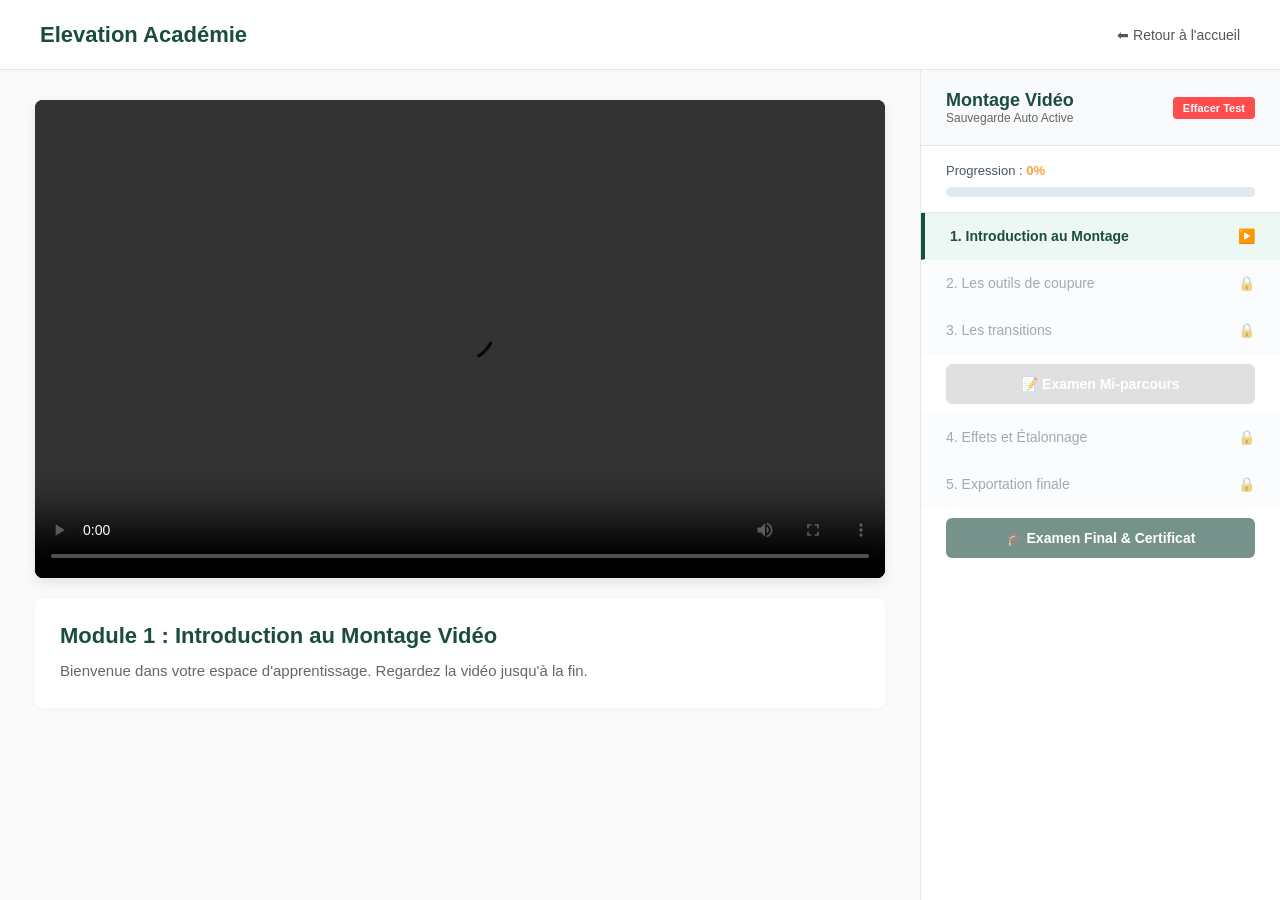
<file: montage-video.html>
<!DOCTYPE html>
<html lang="fr">
<head>
    <meta charset="UTF-8">
    <meta name="viewport" content="width=device-width, initial-scale=1.0">
    <title>Elevation Académie - Espace Cours (Mode Test Final)</title>
    <style>
        * { margin: 0; padding: 0; box-sizing: border-box; font-family: 'Segoe UI', Tahoma, Geneva, Verdana, sans-serif; }
        body { background-color: #f4f7f6; color: #333; display: flex; flex-direction: column; height: 100vh; overflow: hidden; }

        header {
            display: flex;
            justify-content: space-between;
            align-items: center;
            padding: 15px 40px;
            background-color: #ffffff;
            box-shadow: 0 2px 5px rgba(0,0,0,0.05);
            height: 70px;
            width: 100%;
            border-bottom: 1px solid #e2e8f0;
        }
        .logo { font-size: 22px; font-weight: bold; color: #1b4d3e; }
        header a { color: #555; text-decoration: none; font-size: 14px; font-weight: 500; }

        .main-container { display: flex; flex: 1; overflow: hidden; }

        .video-section { flex: 1; display: flex; flex-direction: column; background: #fafafa; overflow-y: auto; padding: 30px; }
        .video-wrapper { width: 100%; max-width: 850px; margin: 0 auto; aspect-ratio: 16/9; background: #000; border-radius: 8px; overflow: hidden; box-shadow: 0 4px 12px rgba(0,0,0,0.1); position: relative; }
        
        video { width: 100%; height: 100%; object-fit: cover; }
        
        .quiz-container { display: none; width: 100%; height: 100%; background: #ffffff; padding: 30px; overflow-y: auto; color: #333; }
        .quiz-container h2 { color: #1b4d3e; margin-bottom: 15px; font-size: 22px; }
        .quiz-question { margin-bottom: 20px; background: #f8fafc; padding: 15px; border-radius: 6px; }
        .quiz-question p { font-weight: 600; margin-bottom: 10px; }
        .quiz-options label { display: block; margin: 8px 0; cursor: pointer; font-size: 14px; }
        .btn-submit-quiz { background: #1b4d3e; color: white; border: none; padding: 10px 20px; border-radius: 5px; cursor: pointer; font-weight: bold; margin-top: 10px; }

        .video-description { width: 100%; max-width: 850px; margin: 20px auto 0 auto; background: white; padding: 25px; border-radius: 8px; box-shadow: 0 2px 8px rgba(0,0,0,0.03); }
        .video-description h1 { font-size: 22px; color: #1b4d3e; margin-bottom: 10px; }
        .video-description p { color: #666; font-size: 15px; line-height: 1.6; }

        .sidebar { width: 360px; background-color: #ffffff; display: flex; flex-direction: column; border-left: 1px solid #e2e8f0; }
        .sidebar-header { padding: 20px 25px; background: #f8fafc; border-bottom: 1px solid #e2e8f0; display: flex; justify-content: space-between; align-items: center; }
        .sidebar-header h2 { font-size: 18px; color: #1b4d3e; }
        
        .btn-reset { background: #ff4d4d; color: white; border: none; padding: 5px 10px; border-radius: 4px; font-size: 11px; cursor: pointer; font-weight: bold; }

        .progression-box { padding: 15px 25px; border-bottom: 1px solid #e2e8f0; background: #fff; }
        .barre-fond { background: #e2e8f0; border-radius: 10px; height: 10px; width: 100%; margin-top: 8px; overflow: hidden; }
        .barre-remplie { background: #ff9f43; height: 0%; width: 0%; transition: width 0.4s ease; }
        
        .liste-lecons { list-style: none; overflow-y: auto; flex: 1; }
        .lecon-item { padding: 15px 25px; border-bottom: 1px solid #f1f5f9; display: flex; align-items: center; justify-content: space-between; }
        .lecon-item.disponible { cursor: pointer; }
        .lecon-item.disponible:hover { background-color: #f8fafc; }
        .lecon-item.active { background-color: #edf7f4; border-left: 4px solid #1b4d3e; }
        .lecon-text { font-size: 14px; color: #475569; font-weight: 500; }
        .lecon-item.active .lecon-text { color: #1b4d3e; font-weight: 600; }
        .lecon-item.bloque { background-color: #f8fafc; opacity: 0.5; }
        .statut-icon { font-size: 14px; }

        .btn-sidebar-examen { background: #ff9f43; color: white; padding: 12px; margin: 10px 25px; border: none; border-radius: 6px; font-weight: bold; cursor: pointer; text-align: center; font-size: 14px; transition: 0.2s; display: block; width: calc(100% - 50px); }
        .btn-sidebar-examen:disabled { background: #ccc; cursor: not-allowed; opacity: 0.6; }
    </style>
</head>
<body>

    <header>
        <div class="logo">Elevation Académie</div>
        <nav><a href="index.html">⬅ Retour à l'accueil</a></nav>
    </header>

    <div class="main-container">
        
        <div class="video-section">
            <div class="video-wrapper">
                <video id="main-player" controls src="https://vjs.zencdn.net/v/oceans.mp4" onended="videoFini()"></video>
                
                <div id="quiz-box" class="quiz-container">
                    <h2 id="quiz-title">Examen Mi-parcours</h2>
                    <div id="quiz-content"></div>
                    <button class="btn-submit-quiz" onclick="verifierQuiz()">Soumettre mes réponses</button>
                </div>
            </div>
            
            <div class="video-description">
                <h1 id="video-title">Module 1 : Introduction au Montage Vidéo</h1>
                <p id="video-text">Bienvenue dans votre espace d'apprentissage. Regardez la vidéo jusqu'à la fin.</p>
            </div>
        </div>

        <div class="sidebar">
            <div class="sidebar-header">
                <div>
                    <h2>Montage Vidéo</h2>
                    <p style="font-size:12px; color:#666;">Sauvegarde Auto Active</p>
                </div>
                <button class="btn-reset" onclick="reinitialiserTout()">Effacer Test</button>
            </div>

            <div class="progression-box">
                <span style="font-size: 13px; color: #475569;">Progression : <strong id="prog-text" style="color:#ff9f43;">0%</strong></span>
                <div class="barre-fond"><div class="barre-remplie" id="prog-bar"></div></div>
            </div>

            <ul class="liste-lecons">
                <li id="lecon-1" class="lecon-item disponible active" onclick="cliquerLecon(1, 'https://vjs.zencdn.net/v/oceans.mp4', 'Module 1 : Introduction au Montage Vidéo', 'Découvrez les bases indispensables du montage vidéo.')">
                    <span class="lecon-text">1. Introduction au Montage</span>
                    <span class="statut-icon" id="icon-1">▶️</span>
                </li>
                
                <!-- Chanjman sous videyo pou evite bug bloka j -->
                <li id="lecon-2" class="lecon-item bloque" onclick="cliquerLecon(2, 'https://www.w3schools.com/html/mov_bbb.mp4', 'Module 2 : Les outils de coupure', 'Apprenez à couper vos rushs proprement.')">
                    <span class="lecon-text">2. Les outils de coupure</span>
                    <span class="statut-icon" id="icon-2">🔒</span>
                </li>
                
                <li id="lecon-3" class="lecon-item bloque" onclick="cliquerLecon(3, 'https://www.w3schools.com/html/movie.mp4', 'Module 3 : Maîtriser les transitions', 'Donnez du rythme à vos vidéos.')">
                    <span class="lecon-text">3. Les transitions</span>
                    <span class="statut-icon" id="icon-3">🔒</span>
                </li>

                <button id="exam-mi" class="btn-sidebar-examen" disabled onclick="lancerExamen('Mi-parcours')">📝 Examen Mi-parcours</button>

                <li id="lecon-4" class="lecon-item bloque" onclick="cliquerLecon(4, 'https://vjs.zencdn.net/v/oceans.mp4', 'Module 4 : Effets Spéciaux et Étalonnage', 'Sublimez vos images.')">
                    <span class="lecon-text">4. Effets et Étalonnage</span>
                    <span class="statut-icon" id="icon-4">🔒</span>
                </li>
                
                <li id="lecon-5" class="lecon-item bloque" onclick="cliquerLecon(5, 'https://www.w3schools.com/html/mov_bbb.mp4', 'Module 5 : Exportation et formats finaux', 'Apprenez à exporter votre projet.')">
                    <span class="lecon-text">5. Exportation finale</span>
                    <span class="statut-icon" id="icon-5">🔒</span>
                </li>

                <button id="exam-final" class="btn-sidebar-examen" style="background:#1b4d3e;" disabled onclick="lancerExamen('Final')">🎓 Examen Final & Certificat</button>
            </ul>
        </div>
    </div>

    <script>
        let leconActuelle = 1;
        let leconsTerminees = [false, false, false, false, false];
        let player = document.getElementById('main-player');
        let quizBox = document.getElementById('quiz-box');
        let currentQuizType = "";

        window.onload = function() {
            let doneSove = localStorage.getItem('elevation_progress_montage');
            if (doneSove) {
                leconsTerminees = JSON.parse(doneSove);
                for (let i = 1; i <= 5; i++) {
                    if (leconsTerminees[i-1]) {
                        document.getElementById('icon-' + i).innerText = "✅";
                        let pwochen = i + 1;
                        if(pwochen <= 5) {
                            document.getElementById('lecon-' + pwochen).classList.remove('bloque');
                            document.getElementById('lecon-' + pwochen).classList.add('disponible');
                            if(document.getElementById('icon-' + pwochen).innerText === "🔒") {
                                document.getElementById('icon-' + pwochen).innerText = "▶️";
                            }
                        }
                    }
                }
                if(leconsTerminees[2]) document.getElementById('exam-mi').disabled = false;
                if(leconsTerminees[4]) document.getElementById('exam-final').disabled = false;
                MajProgression();
            }
        };

        function soveNanBrowser() {
            localStorage.setItem('elevation_progress_montage', JSON.stringify(leconsTerminees));
        }

        function videoFini() {
            leconsTerminees[leconActuelle - 1] = true;
            document.getElementById('icon-' + leconActuelle).innerText = "✅";
            soveNanBrowser();
            
            let prochaineLecon = leconActuelle + 1;
            
            if (prochaineLecon <= 5) {
                let el = document.getElementById('lecon-' + prochaineLecon);
                el.classList.remove('bloque');
                el.classList.add('disponible');
                if (document.getElementById('icon-' + prochaineLecon).innerText === "🔒") {
                    document.getElementById('icon-' + prochaineLecon).innerText = "▶️";
                }
            }

            if(leconsTerminees[2]) document.getElementById('exam-mi').disabled = false;
            if(leconsTerminees[4]) document.getElementById('exam-final').disabled = false;

            MajProgression();
            alert("Félicitations ! Leçon validée.");
        }

        function cliquerLecon(num, lienVideo, titre, description) {
            let el = document.getElementById('lecon-' + num);
            if (el.classList.contains('bloque')) {
                alert("🔒 Cette leçon est verrouillée.");
                return;
            }

            player.style.display = "block";
            quizBox.style.display = "none";

            leconActuelle = num;
            document.getElementById('video-title').innerText = titre;
            document.getElementById('video-text').innerText = description;
            player.src = lienVideo;
            player.play(); 

            let items = document.querySelectorAll('.lecon-item');
            items.forEach(item => item.classList.remove('active'));
            el.classList.add('active');
        }

        function MajProgression() {
            let konte = leconsTerminees.filter(Boolean).length;
            let pouksantaj = Math.round((konte / 5) * 100);
            document.getElementById('prog-bar').style.width = pouksantaj + '%';
            document.getElementById('prog-text').innerText = pouksantaj + '%';
        }

        function lancerExamen(type) {
            currentQuizType = type;
            player.style.display = "none"; 
            quizBox.style.display = "block"; 
            
            document.getElementById('quiz-title').innerText = "📝 Examen " + type;
            
            let htmlQuiz = "";
            if(type === 'Mi-parcours') {
                htmlQuiz = `
                    <div class="quiz-question">
                        <p>1. Quel outil utilise-t-on pour couper une vidéo ?</p>
                        <div class="quiz-options">
                            <label><input type="radio" name="q1" value="A"> A) Texte</label>
                            <label><input type="radio" name="q1" value="B"> B) Cutter (Rasoir)</label>
                        </div>
                    </div>
                `;
            } else {
                htmlQuiz = `
                    <div class="quiz-question">
                        <p>1. Quel format d'exportation est idéal pour le Web ?</p>
                        <div class="quiz-options">
                            <label><input type="radio" name="q2" value="A"> A) AVI</label>
                            <label><input type="radio" name="q2" value="B"> B) MP4 (H.264)</label>
                        </div>
                    </div>
                `;
            }
            document.getElementById('quiz-content').innerHTML = htmlQuiz;
        }

        function verifierQuiz() {
            if(currentQuizType === 'Mi-parcours') {
                let reponse = document.querySelector('input[name="q1"]:checked');
                if(!reponse) return;
                if(reponse.value === "B") {
                    alert("Bravo ! Examen réussi.");
                } else { alert("Faux !"); return; }
            } else {
                let reponse = document.querySelector('input[name="q2"]:checked');
                if(!reponse) return;
                if(reponse.value === "B") {
                    alert("🎓 Félicitations ! Formation complétée !");
                } else { alert("Faux !"); return; }
            }
            quizBox.style.display = "none";
            player.style.display = "block";
        }

        function reinitialiserTout() {
            localStorage.removeItem('elevation_progress_montage');
            location.reload();
        }
    </script>
</body>
</html>
</file>
